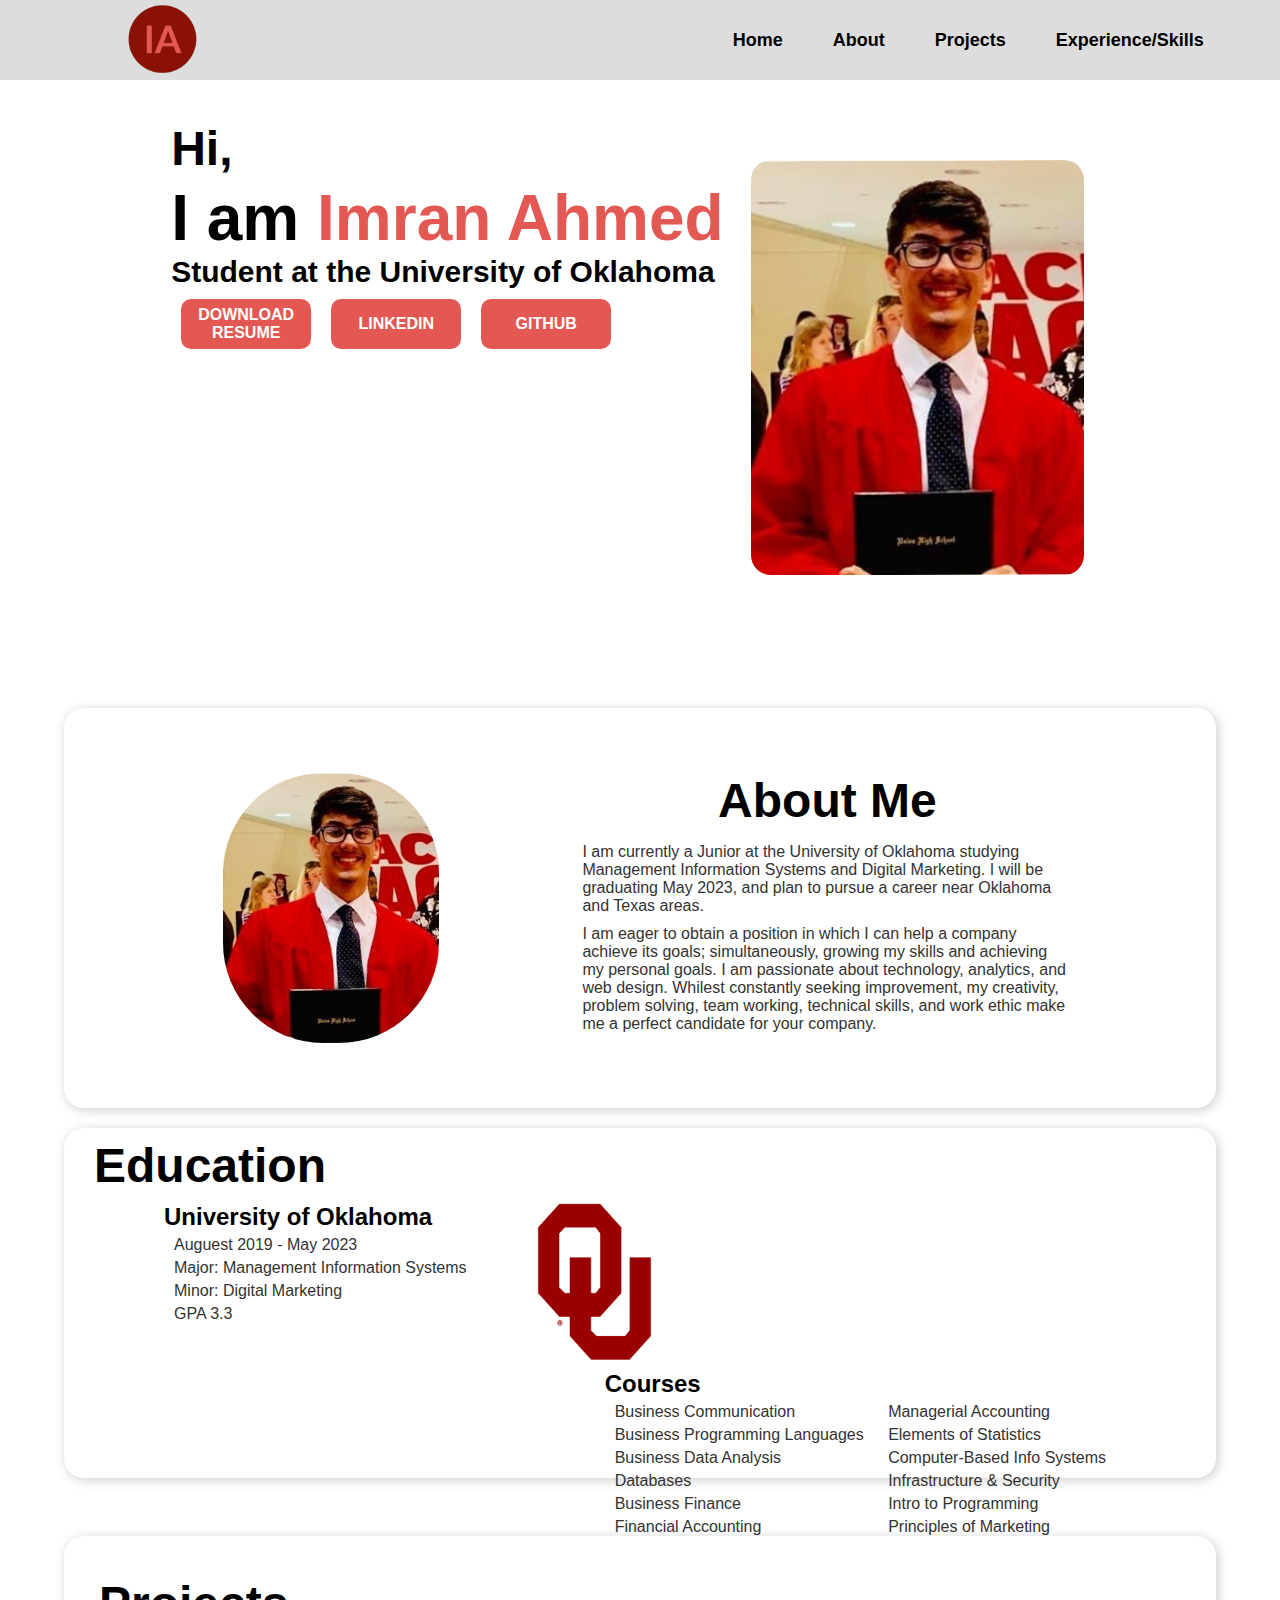
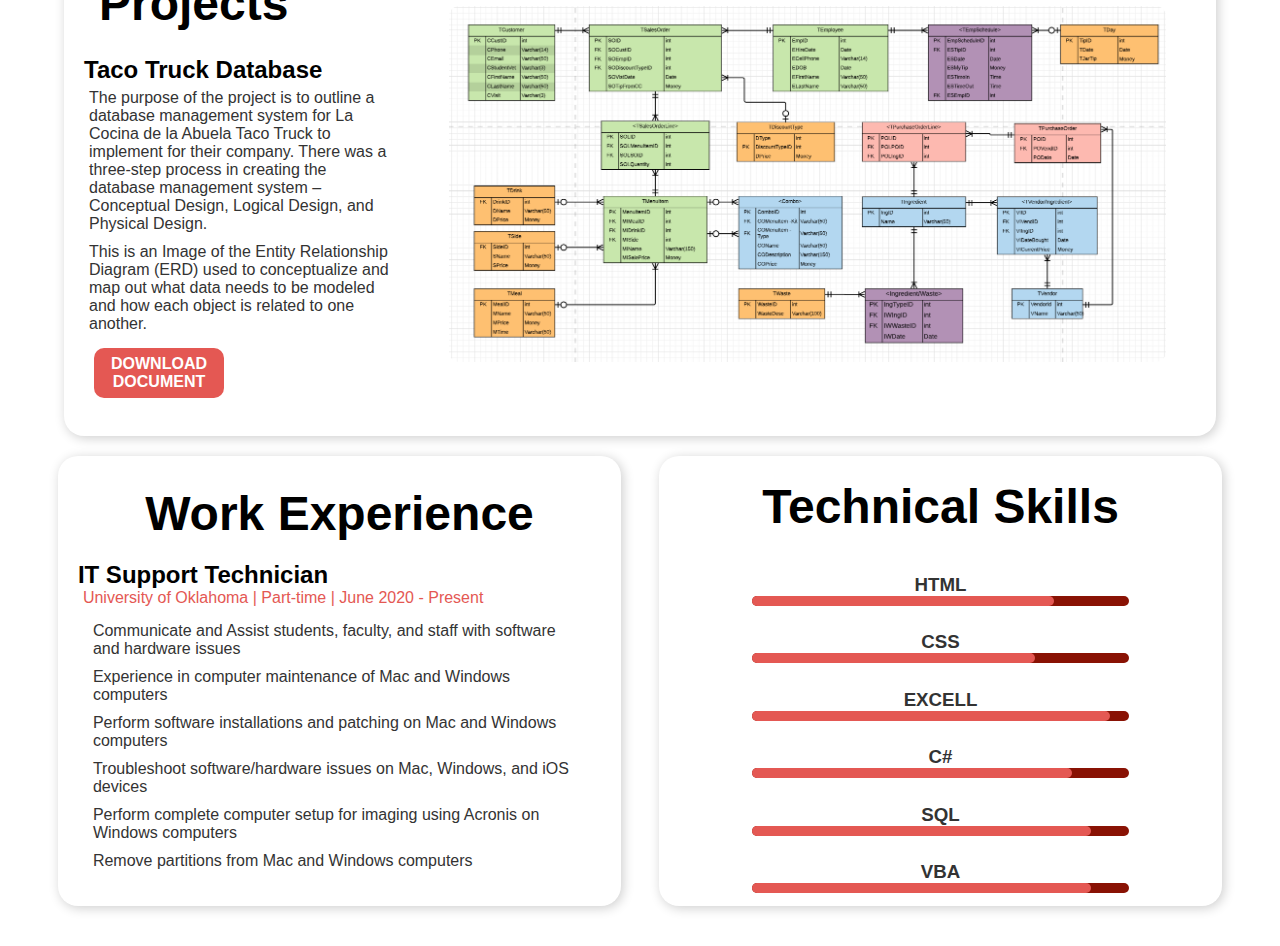
<file: index.html>
﻿<!DOCTYPE html>

<html lang="en" xmlns="http://www.w3.org/1999/xhtml">
<head>
    <meta charset="utf-8" />
    <title>Imran Ahmed's Personal Website</title>
    <link rel="stylesheet" href="stylesheet.css" />
</head>
<body>
    <section>
    <nav>
        <a href="index.html" class="logo"><img src="imranahmedlogo.png" alt="Alternate Text" /></a>
        <ul>
            <li><a href="index.html">Home</a></li>
            <li><a href="About.html">About</a></li>
            <li><a href="Projects.html">Projects</a></li>
            <li><a href="ExpSkills.html">Experience/Skills</a></li>
        </ul>

        <div class="info">
            <h1>Hi,</h1>
            <h2>I am <span>Imran Ahmed</span></h2>
            <p>Student at the University of Oklahoma</p>
            <div class="buttons">
            <button><a href="Imran Ahmed Resume.docx" download>Download Resume</a></button>
            <button><a href="https://www.linkedin.com/in/imran-ahmed01/" target="_blank">LinkedIn</a></button>
            <button><a href="https://github.com/imranahmed2001" target="_blank">Github</a></button>
                </div>
        </div>

        <img class="imgMe" src="me.jpg" alt="Alternate Text" />
    </nav>
    </section>
     
    <div class="about">
        <img src="me.jpg" alt="Alternate Text" />
        <div class="about-text">
            <h1>About Me</h1>
            <p>I am currently a Junior at the University of Oklahoma studying Management Information Systems and Digital Marketing. I will be graduating May 2023, and plan to pursue a career near Oklahoma and Texas areas. </p>
            <p>I am eager to obtain a position in which I can help a company achieve its goals; simultaneously, growing my skills and achieving my personal goals. I am passionate about technology, analytics, and web design. Whilest constantly seeking improvement, my creativity, problem solving, team working, technical skills, and work ethic make me a perfect candidate for your company. </p>

        </div>
    </div>

    <div class="education">
        <h1>Education</h1>
        <div class="education-text">
            <div class="myinfo">
                <h2>University of Oklahoma</h2>
                <ul>
                    <li>Auguest 2019 - May 2023</li>
                    <li>Major: Management Information Systems</li>
                    <li>Minor: Digital Marketing</li>
                    <li>GPA 3.3</li>
                </ul>
            </div>
            <img src="oulogo.png" />
            <div class="mycourses">
                <h2>Courses</h2>
                <ul>
                    <li>Business Communication</li>
                    <li>Business Programming Languages</li>
                    <li>Business Data Analysis</li>
                    <li>Databases</li>
                    <li>Business Finance</li>
                    <li>Financial Accounting</li>
                </ul>
                <ul>
                    <li>Managerial Accounting</li>
                    <li>Elements of Statistics</li>
                    <li>Computer-Based Info Systems</li>
                    <li>Infrastructure & Security</li>
                    <li>Intro to Programming</li>
                    <li>Principles of Marketing</li>
                </ul>
            </div>
        </div>
    </div>
        <div class="myprojects">
            <div class="project-text">
            <h1>Projects</h1>
            <h2>Taco Truck Database</h2>
            <p>The purpose of the project is to outline a database management system for La Cocina de la Abuela Taco Truck to implement for their company. There was a three-step process in creating the database management system – Conceptual Design, Logical Design, and Physical Design.</p>
            <p>This is an Image of the Entity Relationship Diagram (ERD) used to conceptualize and map out what data needs to be modeled and how each object is related to one another. </p>
            <button><a href="La Cocina de la Abuela Taco Truck Database.docx" download>Download Document</a></button>

            </div>
            <a href="ERD.html" target="_blank"><img src="ERD.png" /></a>
        </div>
    <div class="column">
    <div class="workexperience">
        <div class="workexperince-text">
            <h1>Work Experience</h1>
            <h2>IT Support Technician</h2>
            <p>University of Oklahoma | Part-time | June 2020 - Present</p>
            <ul>
                <li>Communicate and Assist students, faculty, and staff with software and hardware issues</li>
                <li>Experience in computer maintenance of Mac and Windows computers</li>
                <li>Perform software installations and patching on Mac and Windows computers</li>
                <li>Troubleshoot software/hardware issues on Mac, Windows, and iOS devices</li>
                <li>Perform complete computer setup for imaging using Acronis on Windows computers</li>
                <li>Remove partitions from Mac and Windows computers</li>
            </ul>
        </div>
    </div>

    <div class="technical-skills">
        <div class="stuff">
        <h1>Technical Skills</h1>
        <div class="box">
            <h3>Html</h3>
            <div class="percent">
                <div style="width: 80%";></div>
            </div>
        </div>
        <div class="box">
            <h3>CSS</h3>
            <div class="percent">
                <div style="width: 75%";></div>
            </div>
        </div>

        <div class="box">
            <h3>Excell</h3>
            <div class="percent">
                <div style="width: 95%" ;></div>
            </div>
        </div>

        <div class="box">
            <h3>C#</h3>
            <div class="percent">
                <div style="width: 85%" ;></div>
            </div>
        </div>

        <div class="box">
            <h3>SQL</h3>
            <div class="percent">
                <div style="width: 90%" ;></div>
            </div>
        </div>

        <div class="box">
            <h3>VBA</h3>
            <div class="percent">
                <div style="width: 90%" ;></div>
            </div>
        </div>
            </div>
    </div>
    </div>


</body>
</html>
</file>
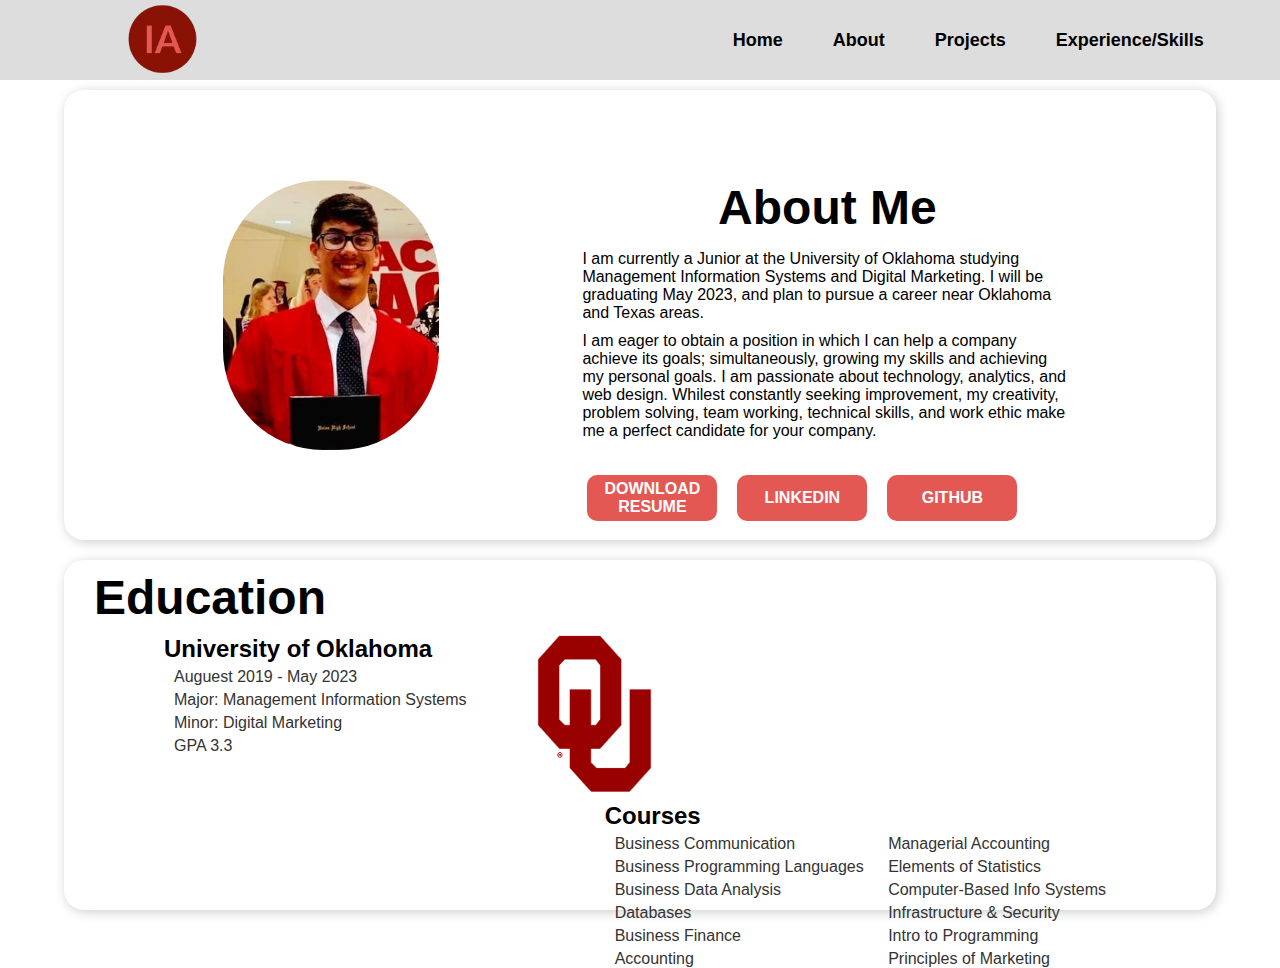
<file: About.html>
﻿<!DOCTYPE html>

<html lang="en" xmlns="http://www.w3.org/1999/xhtml">
<head>
    <meta charset="utf-8" />
    <title>Imran Ahmed's Personal Website</title>
    <link rel="stylesheet" href="stylesheet.css" />
</head>
<body>
    <nav>
        <a href="index.html" class="logo"><img src="imranahmedlogo.png" alt="Alternate Text" /></a>
        <ul>
            <li><a href="index.html">Home</a></li>
            <li><a href="About.html">About</a></li>
            <li><a href="Projects.html">Projects</a></li>
            <li><a href="ExpSkills.html">Experience/Skills</a></li>
        </ul>
    </nav>

    <div class="aboutme">
        <img src="me.jpg" alt="Alternate Text" />
        <div class="aboutme-text">
            <h1>About Me</h1>
            <p>I am currently a Junior at the University of Oklahoma studying Management Information Systems and Digital Marketing. I will be graduating May 2023, and plan to pursue a career near Oklahoma and Texas areas. </p>
            <p>I am eager to obtain a position in which I can help a company achieve its goals; simultaneously, growing my skills and achieving my personal goals. I am passionate about technology, analytics, and web design. Whilest constantly seeking improvement, my creativity, problem solving, team working, technical skills, and work ethic make me a perfect candidate for your company. </p>

            <div class="buttons">
                <button><a href="Imran Ahmed Resume.docx" download>Download Resume</a></button>
                <button><a href="https://www.linkedin.com/in/imran-ahmed01/" target="_blank">LinkedIn</a></button>
                <button><a href="https://github.com/imranahmed2001" target="_blank">Github</a></button>
            </div>
        </div>
    </div>

    <div class="education">
        <h1>Education</h1>
        <div class="education-text">
            <div class="myinfo">
                <h2>University of Oklahoma</h2>
                <ul>
                    <li>Auguest 2019 - May 2023</li>
                    <li>Major: Management Information Systems</li>
                    <li>Minor: Digital Marketing</li>
                    <li>GPA 3.3</li>
                </ul>
            </div>
            <img src="oulogo.png" />
            <div class="mycourses">
                <h2>Courses</h2>
                <ul>
                    <li>Business Communication</li>
                    <li>Business Programming Languages</li>
                    <li>Business Data Analysis</li>
                    <li>Databases</li>
                    <li>Business Finance</li>
                    <li>Accounting</li>
                </ul>
                <ul>
                    <li>Managerial Accounting</li>
                    <li>Elements of Statistics</li>
                    <li>Computer-Based Info Systems</li>
                    <li>Infrastructure & Security</li>
                    <li>Intro to Programming</li>
                    <li>Principles of Marketing</li>
                </ul>
            </div>
        </div>
    </div>
</body>
</html>
</file>
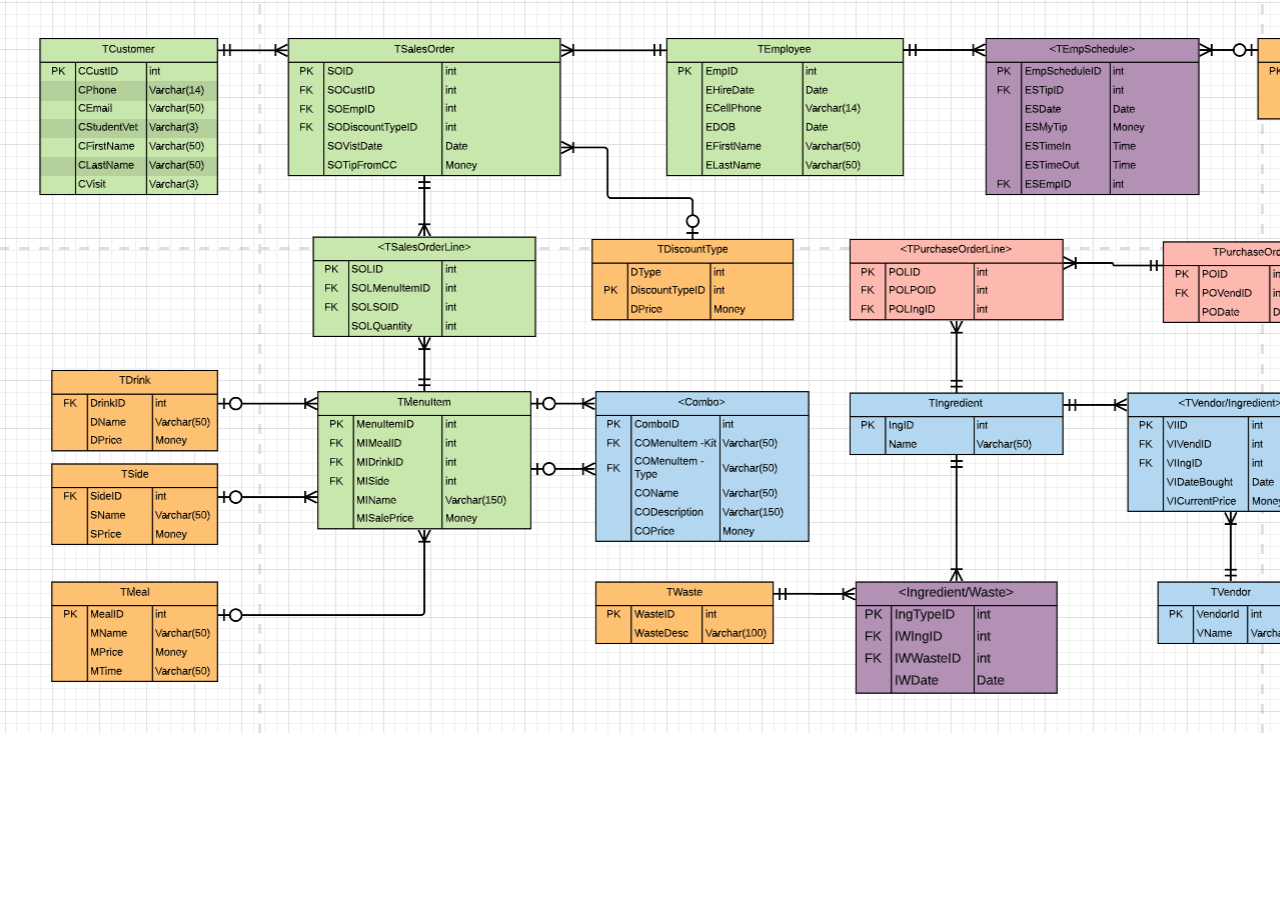
<file: ERD.html>
﻿<!DOCTYPE html>

<html lang="en" xmlns="http://www.w3.org/1999/xhtml">
<head>
    <meta charset="utf-8" />
    <title>Imran Ahmed's Personal Website</title>
    <link rel="stylesheet" href="stylesheet.css" />
</head>
<body>
    <img src="ERD.png" />
</body>
</html>
</file>
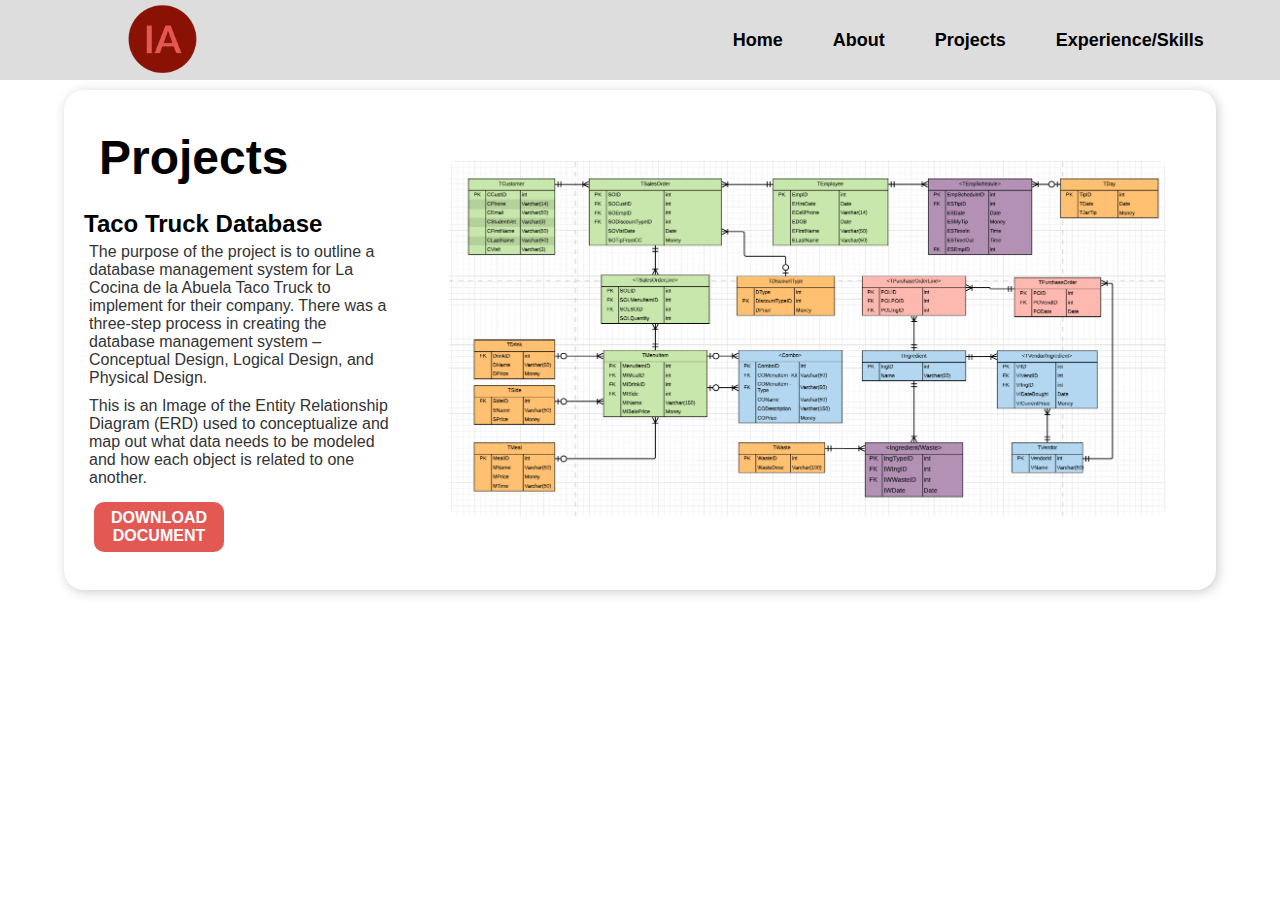
<file: Projects.html>
﻿<!DOCTYPE html>

<html lang="en" xmlns="http://www.w3.org/1999/xhtml">
<head>
    <meta charset="utf-8" />
    <title>Imran Ahmed's Personal Website</title>
    <link rel="stylesheet" href="stylesheet.css" />
</head>
<body>
    <nav>
        <a href="index.html" class="logo"><img src="imranahmedlogo.png" alt="Alternate Text" /></a>
        <ul>
            <li><a href="index.html">Home</a></li>
            <li><a href="About.html">About</a></li>
            <li><a href="Projects.html">Projects</a></li>
            <li><a href="ExpSkills.html">Experience/Skills</a></li>
        </ul>
    </nav>

    <div class="myprojects">
        <div class="project-text">
            <h1>Projects</h1>
            <h2>Taco Truck Database</h2>
            <p>The purpose of the project is to outline a database management system for La Cocina de la Abuela Taco Truck to implement for their company. There was a three-step process in creating the database management system – Conceptual Design, Logical Design, and Physical Design.</p>
            <p>This is an Image of the Entity Relationship Diagram (ERD) used to conceptualize and map out what data needs to be modeled and how each object is related to one another. </p>
            <button><a href="La Cocina de la Abuela Taco Truck Database.docx" download>Download Document</a></button>
        </div>
        <a href="ERD.html" target="_blank"><img src="ERD.png" /></a>
    </div>
</body>
</html>
</file>
<file: stylesheet.css>
﻿*
{
    margin: 0px;
    padding: 0px;
    font-family: 'Franklin Gothic Medium', 'Arial Narrow', Arial, sans-serif;
}
section {
    width: 100%;
    height: 100vh;
    position: relative;
    background-size: cover;
    background-position: center;
    background-repeat: no-repeat;
}
nav {
    display: flex;
    justify-content: space-between;
    align-items: center;
    height: 5rem;
    background-color: #dddddd;
    padding: 0px 4%;
}
nav ul{
    display: flex;
    list-style: none;
}
nav ul li a{
    text-decoration: none;
    margin: 25px;
    color: black;
    font-size: 18px;
    font-weight: bold;
}
nav ul li a:hover{
    border-bottom: 4px solid #891204;
}
.logo {
    display: flex;
    height: 80px;
    width: 80px;
    cursor: pointer;
    margin-left: 40px;
    text-decoration: none;
}
.info{
    position: absolute;
    margin-left: 120px;
    margin-top: 400px;
}
.info h1{
    font-size: 3em;
    color: black;
}
.info h2{
    font-size: 4em;
    color: black;
    margin-top: 5px;
}
span {
    color: #E45853;
}
.info p{
    font-size: 30px;
    color: black;
    font-weight: 600;
}
.buttons{
    display: flex;
    margin: 10px;
}
button {
    height: 50px;
    width: 130px;
    border-radius: 10px;
    font-weight: bold;
    font-size: 16px;
    outline: none;
    margin-right: 20px;
    cursor: pointer;
    background: #E45853;
    border: none;
    text-transform: uppercase;
    transition: transform .2s ease;
}
button a {
        text-decoration: none;
        color: white;
    }
button:hover {
        background: #891204;
        transform: scale(0.9);
    }
.imgMe{
    height: 415px;
    position: absolute;
    margin-left: 700px;
    margin-top: 655px;
    border-radius: 20px;
}
.about {
    width: 90%;
    height: 400px;
    background: white;
    border-radius: 20px;
    box-shadow: 2px 2px 12px rgba(0,0,0,0.2);
    display: flex;
    margin: -15% auto 20px auto;
    position: relative;
    justify-content: space-evenly;
    align-items: center;
    transition: transform .2s ease;
}
.about:hover {
    transform: scale(1.01);
}
.about img{
    height: 270px;
    margin-left:20px;
    border-radius: 100px;
}
.about-text{
    width: 500px;
    height: 270px;
}
.about-text h1{
    font-size: 3em;
    color: black;
    text-align: center;
    margin-bottom: 10px;
}
    .about-text p {
        padding: 5px;
        color: #333333;
    }
.education {
    width: 90%;
    height: 350px;
    background: white;
    border-radius: 20px;
    box-shadow: 2px 2px 12px rgba(0,0,0,0.2);
    margin: 5px auto 25px auto;
    transition: transform .2s ease;
}
    .education:hover {
        transform: scale(1.01);
    }
.education img{
    height: 10%;
    width: 10%;
    margin: 0 20px 0 60px;
}
.education h1 {
    margin-left: 20px;
    font-size: 3em;
    padding: 10px;
}
.education-text ul li {
    display: flex;
    padding: 5px 10px 0;
    color: #333333;
}
.myinfo{
    float: left;
    margin-left: 100px;
}
.mycourses{
    float: right;
    margin-right: 100px;
}
    .mycourses ul {
        display: inline-block;
    }
    .mycourses ul li {
        color: #333333;
        padding: 5px 10px 0;
    }
.myprojects {
    width: 90%;
    height: 500px;
    background: white;
    border-radius: 20px;
    box-shadow: 2px 2px 12px rgba(0,0,0,0.2);
    display: flex;
    margin: 10px auto 20px auto;
    position: relative;
    justify-content: space-evenly;
    align-items: center;
    transition: transform .2s ease;
}
    .myprojects:hover {
        transform: scale(1.01);
    }
    .myprojects img {
        height: 90%;
        width: 90%;
        margin-left: 20px;
        border-radius: 20px;
        padding: 10px;
        cursor: pointer;
    }
    .project-text {
        width: 600px;
        padding: 20px;
        height: 450px;
    }
.project-text h1 {
    font-size: 3em;
    color: black;
    margin-bottom: 10px;
    padding: 15px
}
.project-text p {
    padding: 5px;
    line-height: normal;
    color: #333333;
}
.project-text button{
    margin: 10px;
}

.column {
    display: flex;
    position: relative;
    justify-content: space-evenly;
    align-items: center;
    margin-top: 10px;
}
.workexperience {
    width: 44%;
    height: 450px;
    background: white;
    border-radius: 20px;
    box-shadow: 2px 2px 12px rgba(0,0,0,0.2);
    display: flex;
    float: right;
    margin-right: 0px;
    margin-left: 20px;
    transition: transform .2s ease;
}
    .workexperience:hover {
        transform: scale(1.01);
    }
.workexperince-text {
    width: 550px;
    padding: 20px;
    height: 450px;
}
.workexperince-text ul{
    list-style: none;
    padding: 10px;
}
    .workexperince-text ul li {
        padding: 5px;
        color: #333333;
    }
.workexperience h1 {
    font-size: 3em;
    color: black;
    margin-bottom: 10px;
    padding: 10px;
    text-align: center;
}
.workexperince-text p{
    padding-left: 5px;
    color: #E45853;
}
.technical-skills h1{
    font-size: 3em;
    color: black;
    margin-bottom: 5px;
    padding: 10px;
    text-align: center;
}
.technical-skills {
    width: 44%;
    height: 450px;
    background: white;
    border-radius: 20px;
    box-shadow: 2px 2px 12px rgba(0,0,0,0.2);
    display: flex;
    float: left;
    margin-left: 0px;
    margin-right: 20px;
    transition: transform .2s ease;
}
    .technical-skills:hover {
        transform: scale(1.01);
    }
.stuff {
    width: 100%;
    display: grid;
    position: relative;
    align-items: center;
    text-align: center;
    justify-content: center;
}
.technical-skills .box h3 {
    text-transform: uppercase;
    color: #333333;
}
.technical-skills .box .percent {
    position: relative;
    border-radius: 10px;
    width: 100%;
    height: 10px;
    background: #891204;
    transition: transform .2s;
}
.technical-skills .box .percent:hover {
    transform: scale(1.5);
}
.technical-skills .box .percent div {
    position: absolute;
    border-radius: 10px;
    top: 0;
    left: 0;
    height: 100%;
    background: #E45853;
    transition: transform .2s;
}
.technical-skills .box .percent div:hover {
    transform: scale(1.0);
}

/*about me page*/
.aboutme {
    width: 90%;
    height: 450px;
    background: white;
    border-radius: 20px;
    box-shadow: 2px 2px 12px rgba(0,0,0,0.2);
    display: flex;
    margin: 10px auto 20px auto;
    position: relative;
    justify-content: space-evenly;
    align-items: center;
    transition: transform .2s ease;
}
.aboutme:hover {
    transform: scale(1.01);
}

.aboutme img {
    height: 270px;
    margin-left: 20px;
    border-radius: 100px;
}

.aboutme-text {
    width: 500px;
    height: 270px;
}

.aboutme-text h1 {
    font-size: 3em;
    color: black;
    text-align: center;
    margin-bottom: 10px;
}

.aboutme-text p {
    padding: 5px;
}
.aboutme-text button {
    height: 46px;
    width: 130px;
    border-radius: 10px;
    font-weight: bold;
    font-size: 16px;
    outline: none;
    margin-top: 20px;
    margin-right: 20px;
    cursor: pointer;
    background: #E45853;
    border: none;
    text-transform: uppercase;
    transition: transform .2s ease;
}
.aboutme-text button a {
    text-decoration: none;
    color: white;
}
.aboutme-text button:hover {
    background: #891204;
    transform: scale(0.9);
}
/* ExpSkills page*/
.column2 {
    width: 90%;
    height: 550px;
    background: white;
    border-radius: 20px;
    box-shadow: 2px 2px 12px rgba(0,0,0,0.2);
    margin: 10px auto 20px auto;
    padding: 20px 25px;

}
.column2 h1 {
    font-size: 3em;
    color: black;
    text-align: center;
    margin-bottom: 10px;
    padding: 10px;
}
.column2 h2 {
    text-align: center;
}
.box1 {
    width: 35%;
    height: 400px;
}
.box1 img {
    width: 90%;
    height: 400px;
    border-radius: 20px;
    padding: 10px;
    margin: 10px 5px;
    transition: transform .2s ease;
}
.box1 img:hover {
    transform: scale(1.1);
}
.row {
    display: flex;
}
</file>
